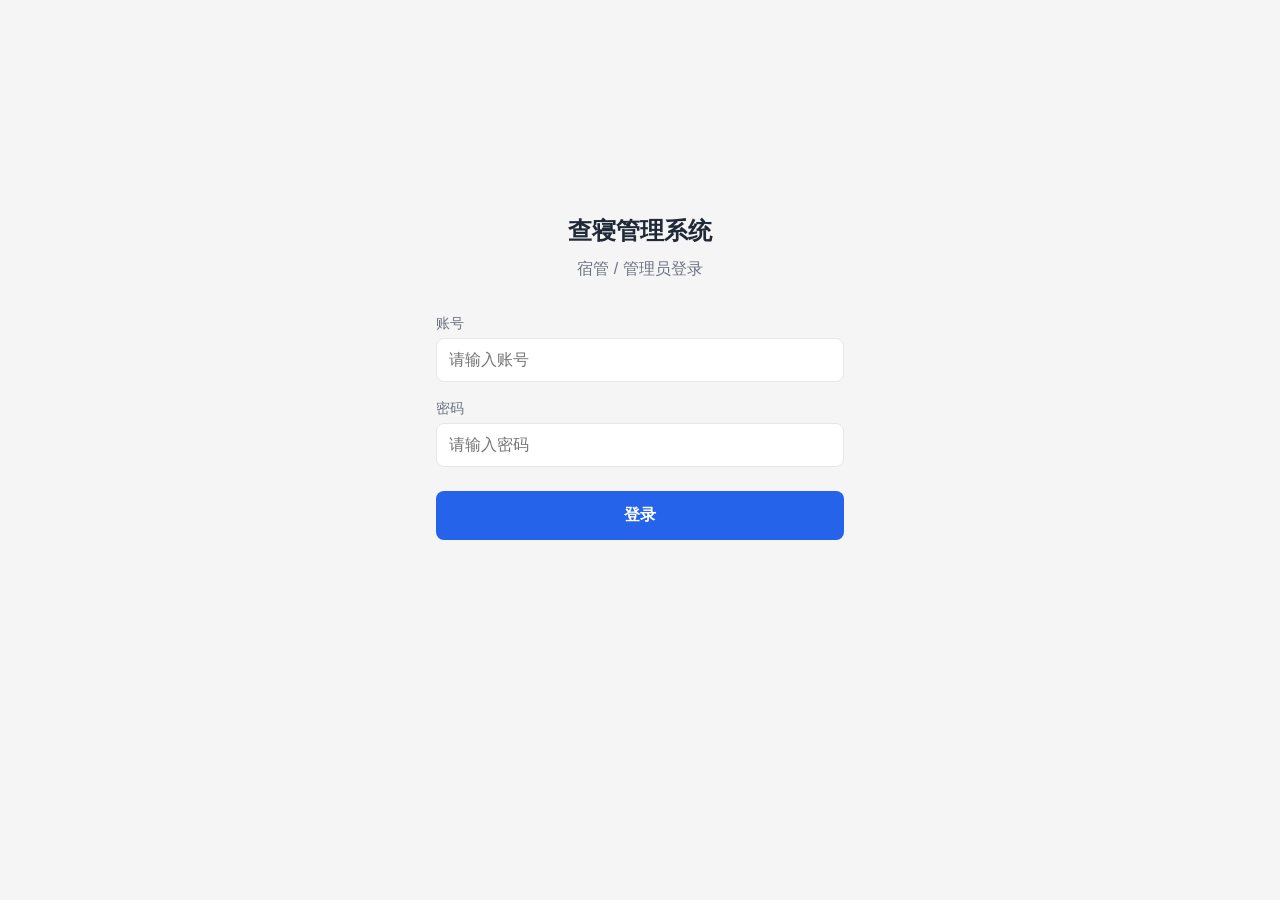
<file: frontend/index.html>
<!DOCTYPE html>
<html lang="zh">
<head>
  <meta charset="UTF-8">
  <meta name="viewport" content="width=device-width, initial-scale=1.0, maximum-scale=1.0, user-scalable=no">
  <title>查寝管理系统 - 登录</title>
  <link rel="stylesheet" href="css/style.css">
</head>
<body>
  <div class="login-container">
    <div class="login-title">查寝管理系统</div>
    <div class="login-subtitle">宿管 / 管理员登录</div>

    <div class="form-group">
      <label>账号</label>
      <input type="text" id="username" placeholder="请输入账号" autocomplete="off">
    </div>
    <div class="form-group">
      <label>密码</label>
      <input type="password" id="password" placeholder="请输入密码">
    </div>
    <div id="error" class="error-msg hidden"></div>
    <button class="btn btn-primary" id="loginBtn" onclick="doLogin()">登录</button>
  </div>

  <script src="utils/api.js"></script>
  <script>
    const user = getUser();
    if (user) {
      goToHome(user);
    }

    document.getElementById('password').addEventListener('keydown', e => {
      if (e.key === 'Enter') doLogin();
    });

    async function doLogin() {
      const username = document.getElementById('username').value.trim();
      const password = document.getElementById('password').value;
      const errorEl = document.getElementById('error');
      const btn = document.getElementById('loginBtn');

      if (!username || !password) {
        errorEl.textContent = '请输入账号和密码';
        errorEl.classList.remove('hidden');
        return;
      }

      btn.disabled = true;
      btn.textContent = '登录中...';
      errorEl.classList.add('hidden');

      try {
        const user = await login(username, password);
        goToHome(user);
      } catch (e) {
        errorEl.textContent = e.message;
        errorEl.classList.remove('hidden');
      } finally {
        btn.disabled = false;
        btn.textContent = '登录';
      }
    }

    function goToHome(user) {
      if (user.role === 'admin') {
        location.href = 'admin.html';
      } else {
        location.href = 'checker.html';
      }
    }
  </script>
</body>
</html>
</file>
<file: frontend/css/style.css>
/* 全局样式 - 简单、清晰、移动优先 */
* {
  box-sizing: border-box;
  margin: 0;
  padding: 0;
}

:root {
  --primary: #2563eb;
  --success: #16a34a;
  --warning: #dc2626;
  --bg: #f5f5f5;
  --card: #ffffff;
  --text: #1f2937;
  --text-secondary: #6b7280;
  --border: #e5e7eb;
}

body {
  font-family: -apple-system, BlinkMacSystemFont, "Segoe UI", sans-serif;
  background: var(--bg);
  color: var(--text);
  line-height: 1.5;
  max-width: 480px;
  margin: 0 auto;
  padding: 16px;
}

/* 登录页 */
.login-container {
  display: flex;
  flex-direction: column;
  justify-content: center;
  min-height: 80vh;
  padding: 20px;
}

.login-title {
  font-size: 24px;
  font-weight: bold;
  text-align: center;
  margin-bottom: 8px;
}

.login-subtitle {
  text-align: center;
  color: var(--text-secondary);
  margin-bottom: 32px;
}

.form-group {
  margin-bottom: 16px;
}

.form-group label {
  display: block;
  font-size: 14px;
  margin-bottom: 4px;
  color: var(--text-secondary);
}

input[type="text"],
input[type="password"] {
  width: 100%;
  padding: 12px;
  border: 1px solid var(--border);
  border-radius: 8px;
  font-size: 16px;
  outline: none;
}

input:focus {
  border-color: var(--primary);
}

.form-input {
  width: 100%;
  padding: 12px;
  border: 1px solid var(--border);
  border-radius: 8px;
  font-size: 16px;
  outline: none;
  box-sizing: border-box;
}

.btn {
  width: 100%;
  padding: 14px;
  border: none;
  border-radius: 8px;
  font-size: 16px;
  font-weight: 600;
  cursor: pointer;
  margin-top: 8px;
}

.btn-primary {
  background: var(--primary);
  color: white;
}

.btn-success {
  background: var(--success);
  color: white;
}

.btn-outline {
  background: transparent;
  border: 1px solid var(--border);
  color: var(--text);
}

.btn:disabled {
  opacity: 0.5;
  cursor: not-allowed;
}

.error-msg {
  color: var(--warning);
  font-size: 14px;
  text-align: center;
  margin-top: 8px;
}

/* 页面头部 */
.page-header {
  display: flex;
  justify-content: space-between;
  align-items: center;
  margin-bottom: 16px;
}

.page-title {
  font-size: 20px;
  font-weight: bold;
}

.page-meta {
  font-size: 14px;
  color: var(--text-secondary);
  margin-bottom: 16px;
}

/* 进度条 */
.progress-bar {
  background: var(--border);
  border-radius: 4px;
  height: 8px;
  margin-bottom: 16px;
}

.progress-fill {
  background: var(--success);
  height: 8px;
  border-radius: 4px;
  transition: width 0.3s;
}

/* 寝室卡片 */
.room-list {
  display: flex;
  flex-direction: column;
  gap: 10px;
}

.room-card {
  background: var(--card);
  border-radius: 10px;
  padding: 14px 16px;
  display: flex;
  align-items: center;
  gap: 12px;
  cursor: pointer;
  border: 1px solid var(--border);
  transition: box-shadow 0.2s;
}

.room-card:active {
  box-shadow: 0 2px 8px rgba(0,0,0,0.1);
}

.room-icon {
  width: 40px;
  height: 40px;
  border-radius: 8px;
  display: flex;
  align-items: center;
  justify-content: center;
  font-size: 18px;
  flex-shrink: 0;
}

.room-icon.checked { background: #dcfce7; }
.room-icon.unchecked { background: #f3f4f6; }
.room-icon.warning { background: #fef2f2; }

.room-info {
  flex: 1;
}

.room-name {
  font-weight: 600;
  font-size: 16px;
}

.room-desc {
  font-size: 13px;
  color: var(--text-secondary);
}

.room-arrow {
  color: var(--text-secondary);
  font-size: 18px;
}

/* 学生勾选列表 */
.student-list {
  display: flex;
  flex-direction: column;
  gap: 8px;
  margin-bottom: 16px;
}

.student-item {
  background: var(--card);
  border-radius: 8px;
  padding: 12px 14px;
  display: flex;
  align-items: center;
  gap: 10px;
  border: 1px solid var(--border);
}

.student-item input[type="checkbox"] {
  width: 22px;
  height: 22px;
  accent-color: var(--success);
}

.student-info {
  flex: 1;
}

.student-name {
  font-weight: 500;
}

.student-id {
  font-size: 13px;
  color: var(--text-secondary);
}

.absent-tag {
  font-size: 12px;
  color: var(--warning);
  background: #fef2f2;
  padding: 2px 8px;
  border-radius: 4px;
}

/* Dashboard */
.stats-grid {
  display: grid;
  grid-template-columns: 1fr 1fr;
  gap: 12px;
  margin-bottom: 16px;
}

.stat-card {
  background: var(--card);
  border-radius: 10px;
  padding: 16px;
  border: 1px solid var(--border);
}

.stat-value {
  font-size: 28px;
  font-weight: bold;
  color: var(--primary);
}

.stat-value.warning { color: var(--warning); }

.stat-label {
  font-size: 13px;
  color: var(--text-secondary);
  margin-top: 4px;
}

.building-list {
  background: var(--card);
  border-radius: 10px;
  border: 1px solid var(--border);
  overflow: hidden;
  margin-bottom: 16px;
}

.building-item {
  padding: 12px 16px;
  display: flex;
  align-items: center;
  gap: 10px;
  border-bottom: 1px solid var(--border);
}

.building-item:last-child { border-bottom: none; }

.building-name {
  flex: 1;
  font-weight: 500;
}

.building-status {
  font-size: 13px;
}

.building-status.done { color: var(--success); }
.building-status.pending { color: var(--text-secondary); }

/* 异常列表 */
.anomaly-section {
  margin-bottom: 24px;
}

.anomaly-title {
  font-size: 15px;
  font-weight: 600;
  margin-bottom: 10px;
  padding-left: 4px;
}

.anomaly-list {
  display: flex;
  flex-direction: column;
  gap: 8px;
}

.anomaly-item {
  background: var(--card);
  border-radius: 8px;
  padding: 12px 14px;
  border-left: 4px solid var(--warning);
  border: 1px solid var(--border);
}

.anomaly-desc {
  font-size: 14px;
  margin-bottom: 4px;
}

.anomaly-meta {
  font-size: 12px;
  color: var(--text-secondary);
}

/* 简报 */
.report-text {
  background: var(--card);
  border-radius: 10px;
  padding: 20px;
  font-size: 15px;
  line-height: 1.8;
  white-space: pre-wrap;
  border: 1px solid var(--border);
  margin-bottom: 16px;
}

.btn-row {
  display: flex;
  gap: 10px;
}

.btn-row .btn {
  flex: 1;
  margin-top: 0;
}

/* 筛选 */
.filter-row {
  display: flex;
  gap: 8px;
  margin-bottom: 16px;
  flex-wrap: wrap;
}

.filter-row select {
  padding: 8px 10px;
  border: 1px solid var(--border);
  border-radius: 6px;
  font-size: 14px;
  background: white;
}

/* 工具栏 */
.toolbar {
  display: flex;
  gap: 8px;
  margin-bottom: 16px;
  flex-wrap: wrap;
}

/* 空状态 */
.empty-state {
  text-align: center;
  padding: 40px 20px;
  color: var(--text-secondary);
}

/* 加载中 */
.loading {
  text-align: center;
  padding: 40px;
  color: var(--text-secondary);
}

/* 隐藏 */
.hidden { display: none !important; }

/* 弹窗 */
.modal {
  position: fixed;
  top: 0; left: 0; right: 0; bottom: 0;
  background: rgba(0,0,0,0.5);
  display: flex;
  align-items: center;
  justify-content: center;
  z-index: 100;
}

.modal-content {
  background: white;
  border-radius: 12px;
  padding: 24px;
  width: 90%;
  max-width: 360px;
}

.modal-title {
  font-size: 18px;
  font-weight: bold;
  margin-bottom: 12px;
}

.modal-actions {
  display: flex;
  gap: 10px;
  margin-top: 16px;
}

.modal-actions .btn {
  flex: 1;
  margin-top: 0;
}

/* 卡片 */
.card {
  background: var(--card);
  border-radius: 10px;
  padding: 16px;
  border: 1px solid var(--border);
  margin-bottom: 16px;
}

.card-title {
  font-size: 15px;
  font-weight: 600;
  margin-bottom: 12px;
}

/* 表格 */
.data-table {
  width: 100%;
  border-collapse: collapse;
  font-size: 14px;
}

.data-table th {
  text-align: left;
  padding: 8px 6px;
  color: var(--text-secondary);
  font-weight: 500;
  border-bottom: 1px solid var(--border);
}

.data-table td {
  padding: 10px 6px;
  border-bottom: 1px solid var(--border);
}

.data-table tr:last-child td {
  border-bottom: none;
}
</file>
